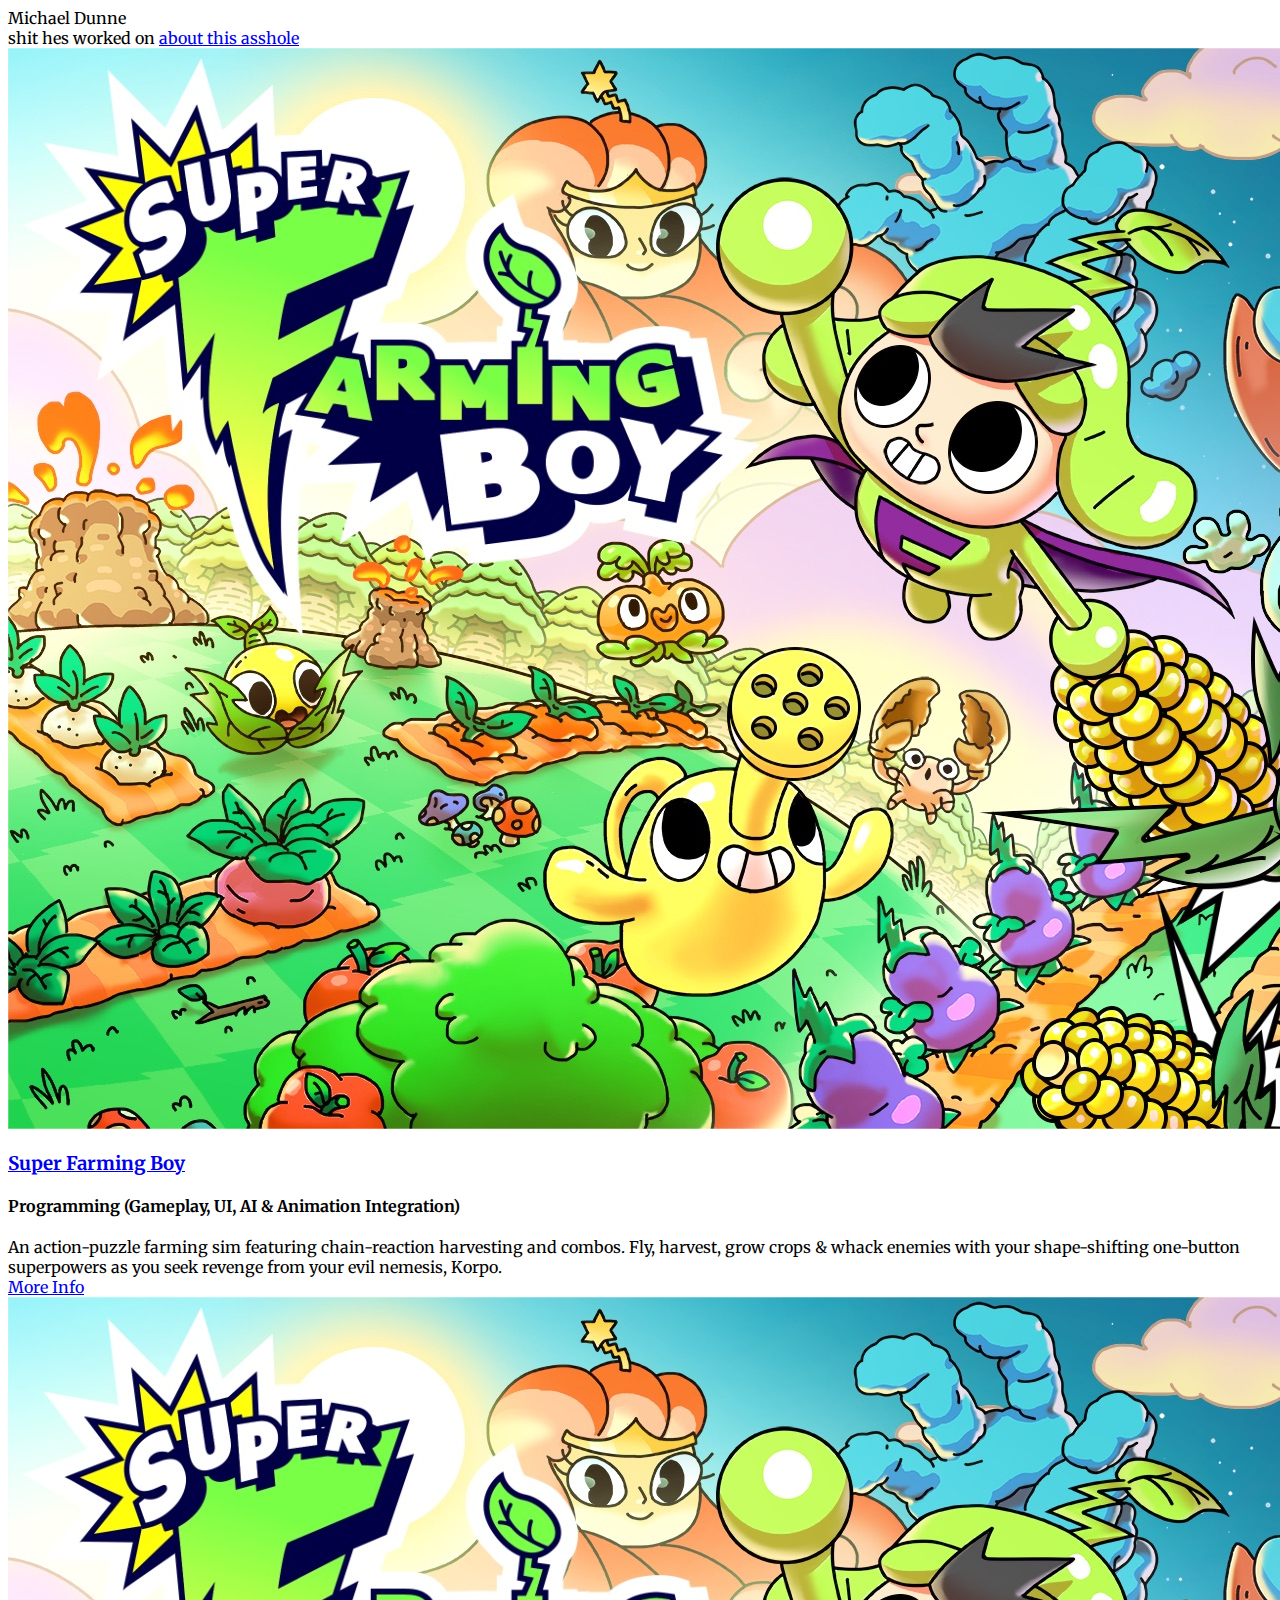
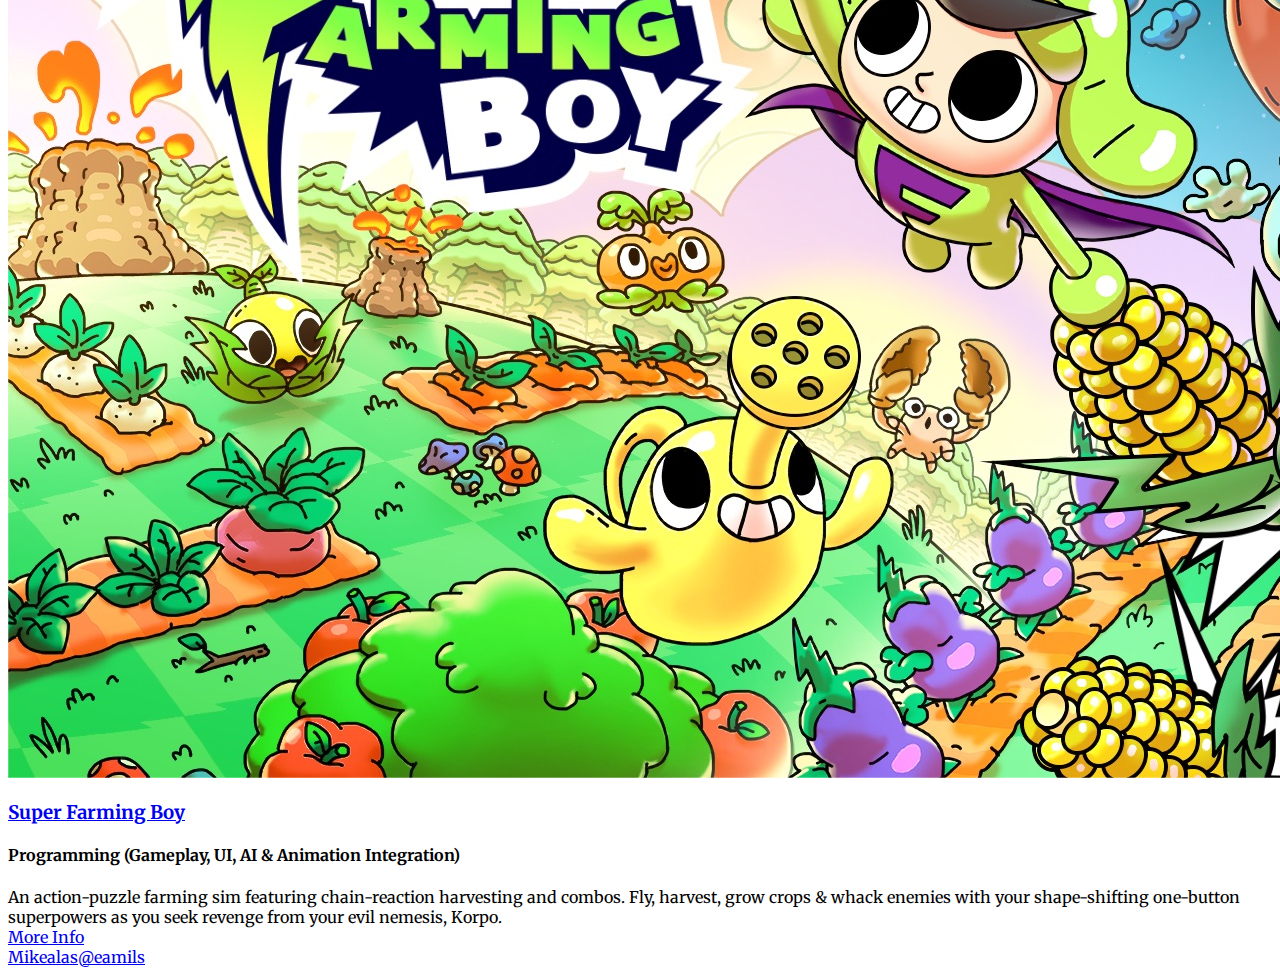
<file: index.html>
<!DOCTYPE html>

<html>
<head>
<link rel="stylesheet" href="michael.css" />
<meta name="viewport" content="width=device-width, initial-scale=1" />
</head>
<body>
	<div class="vertical-flex">
		<div class="title">Michael Dunne</div>
		<div class="navbar">
			<a class="navbar-link" >shit hes worked on</a>
			<a class="navbar-link" href="about.html">about this asshole</a>
		</div>
		<div class="game">
			<a href="Super_Farming_Boy.html"><img class="sidebar-image" src="images\SuperFarmingBoy\PosterForPressKit.jpg" ,alt="SUSTAINIMALS image"></a>
			<div class="game-sidebar">
				<div class="game-sidebar-game-info">
					<h3><a href="Super_Farming_Boy.html" class="game-index-title">
						Super Farming Boy
					</a></h3>
					<h4><div class="game-index-subtitle">
						Programming (Gameplay, UI, AI & Animation Integration)
					</div></h4>
					<div class="description">
						An action-puzzle farming sim featuring chain-reaction harvesting and combos. Fly, harvest, grow crops & whack enemies with your shape-shifting one-button superpowers as you seek revenge from your evil nemesis, Korpo.
					</div>
				</div>
				<div class="right-aligned-flexbox">
					<a class="more-info" href="Super_Farming_Boy.html">More Info</a>
				</div>
			</div>
		</div>
		<div class="game">
			<a href="Super_Farming_Boy.html"><img class="sidebar-image" src="images\SuperFarmingBoy\PosterForPressKit.jpg" ,alt="SUSTAINIMALS image"></a>
			<div class="game-sidebar">
				<div class="game-sidebar-game-info">
					<h3><a href="Super_Farming_Boy.html" class="game-index-title">
						Super Farming Boy
					</a></h3>
					<h4><div class="game-index-subtitle">
						Programming (Gameplay, UI, AI & Animation Integration)
					</div></h4>
					<div class="description">
						An action-puzzle farming sim featuring chain-reaction harvesting and combos. Fly, harvest, grow crops & whack enemies with your shape-shifting one-button superpowers as you seek revenge from your evil nemesis, Korpo.
					</div>
				</div>
				<div class="right-aligned-flexbox">
					<a class="more-info" href="Super_Farming_Boy.html">More Info</a>
				</div>
			</div>
		</div>
	</div>
	<div class="sticky-footer">
		<a href="mailto:Mikealas@eamils" class="email"> Mikealas@eamils</a>
	</div>
</body>
</html>
</file>
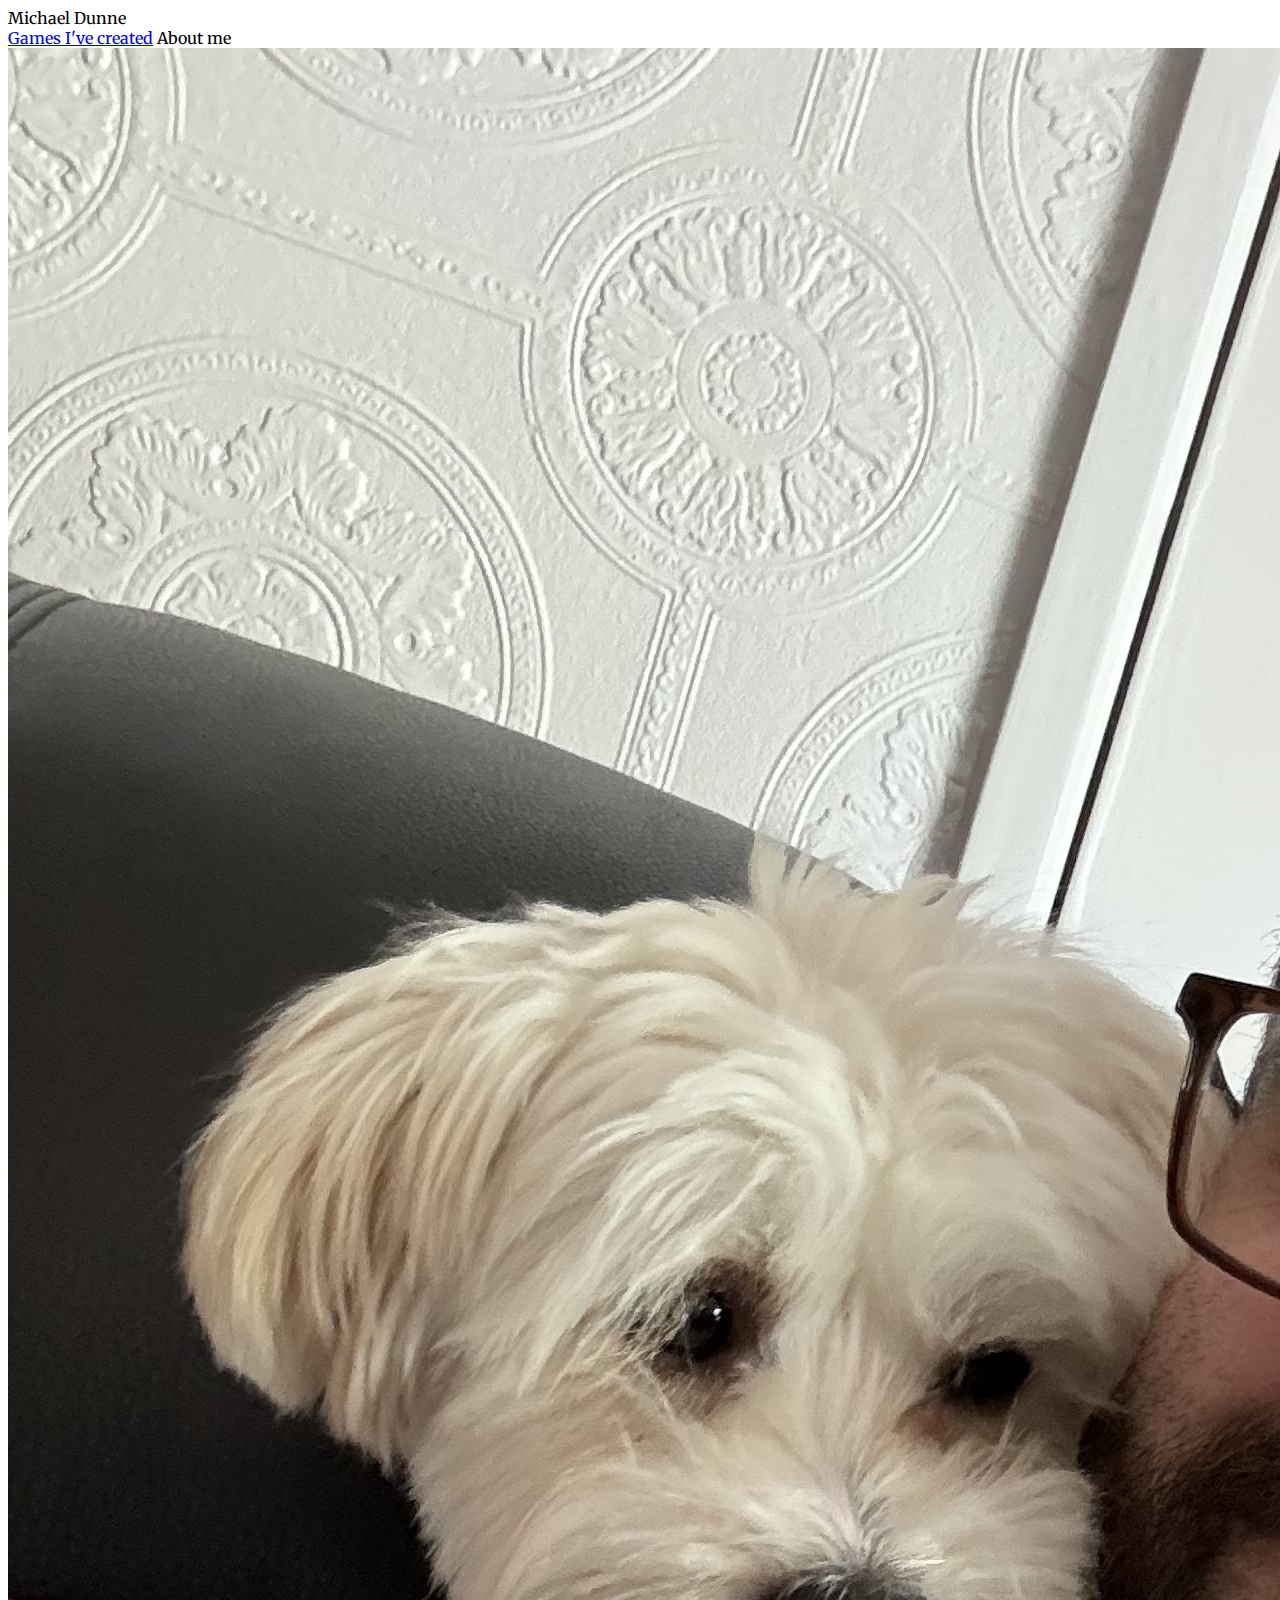
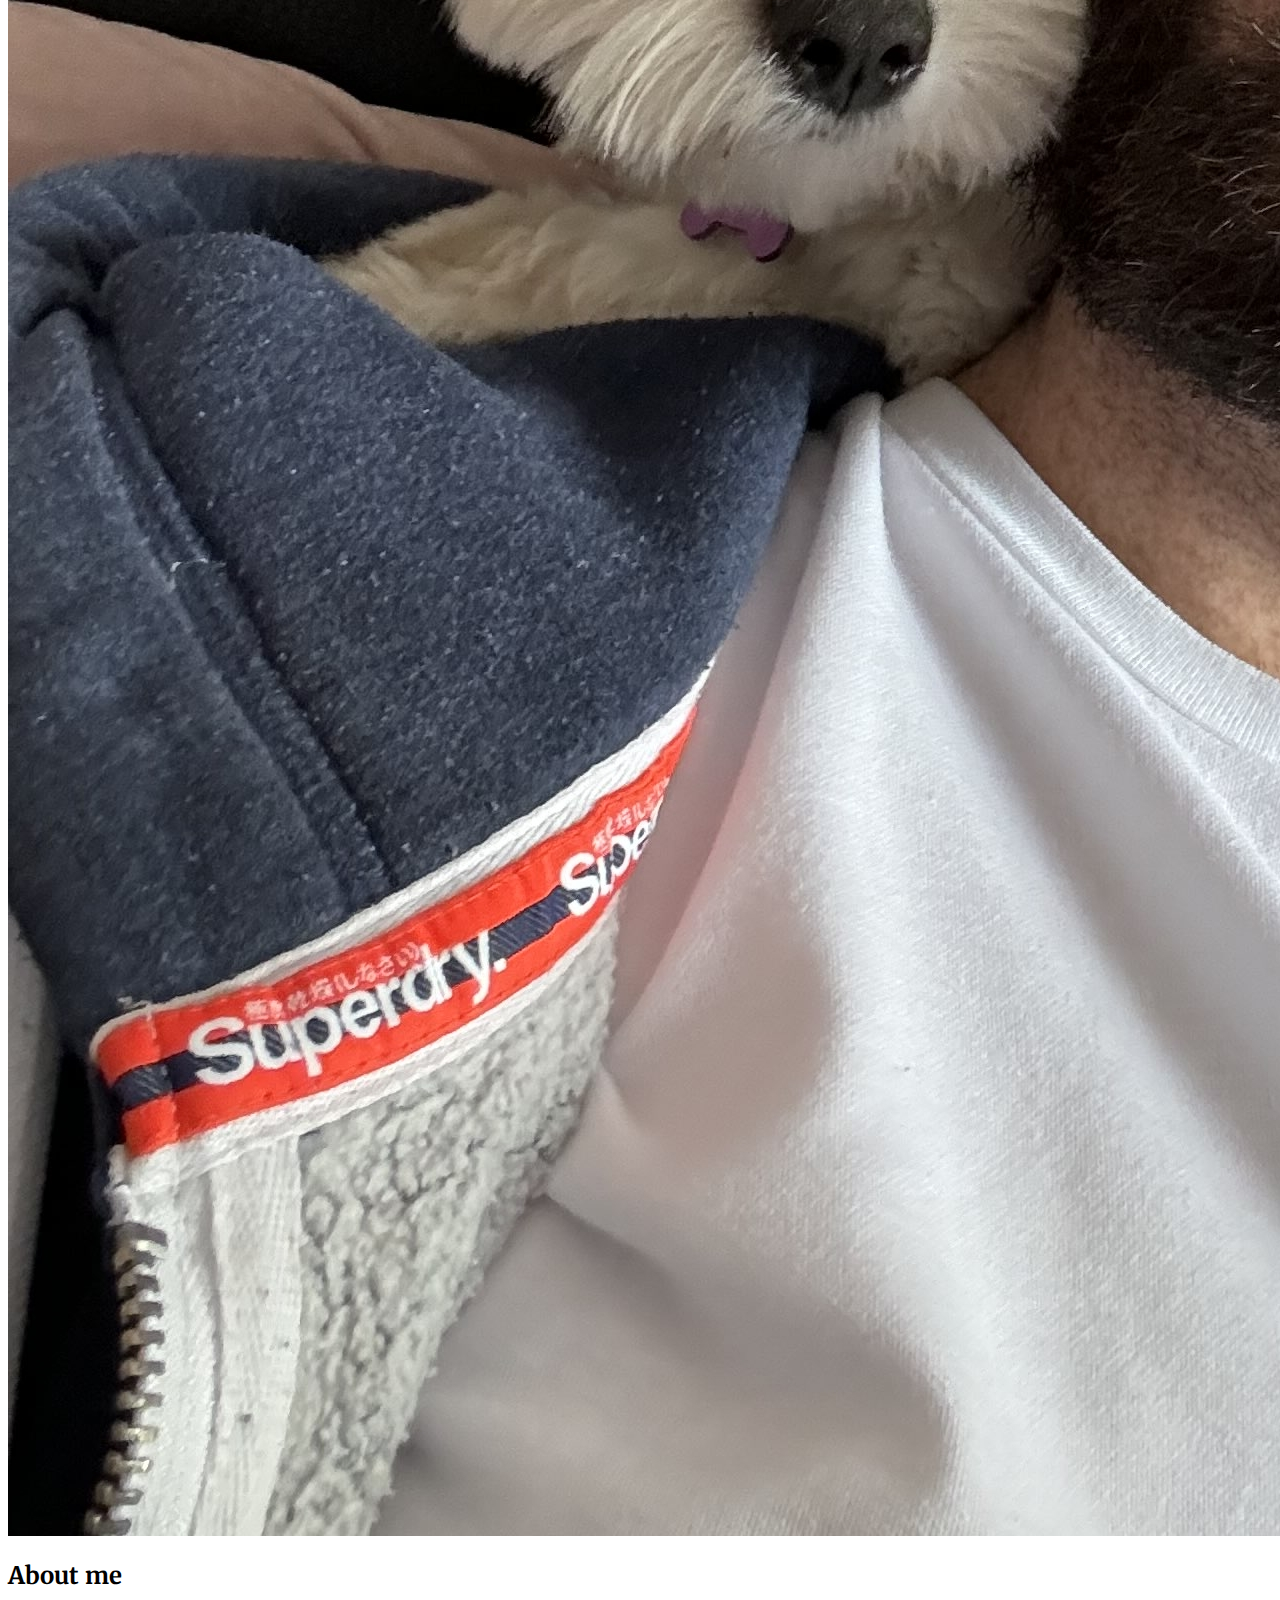
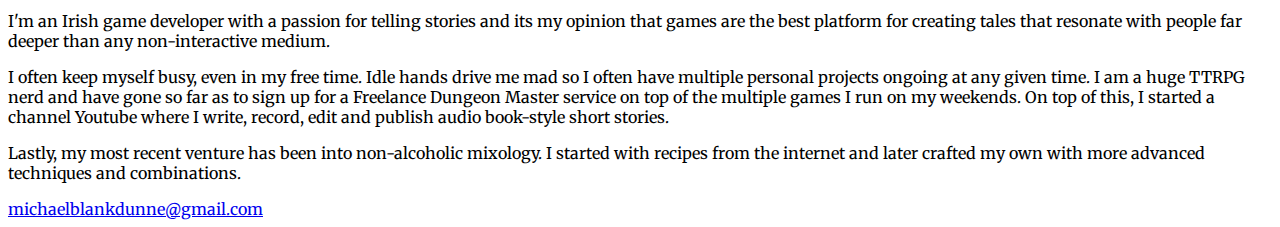
<file: about.html>
<!DOCTYPE html>
<html>
<head>
<link rel="stylesheet" href="michael.css" />
<meta name="viewport" content="width=device-width, initial-scale=1" />
</head>
<body>
	<div class="vertical-flex">
		<div class="title">Michael Dunne</div>
		<div class="navbar">
			<a class="navbar-link" href="index.html">Games I've created</a>
			<a class="navbar-link">About me</a>
		</div>
        <div class="about-me">
            <img class="about-me-image" src="images\About Me Images\Me N Daisy.jpg">
            <div class="about-me-sidebar">
                <h2><div class="about-me-header">
                    About me
                </div></h2>
                <div class="about-me-description">
                <p>
                    I'm an Irish game developer with a passion for telling stories and its my opinion that games are the best platform for creating tales that resonate with people far deeper than any non-interactive medium.
                </p><p>
                    I often keep myself busy, even in my free time. Idle hands drive me mad so I often have multiple personal projects ongoing at any given time. I am a huge TTRPG nerd and have gone so far as to sign up for a Freelance Dungeon Master service on top of the multiple games I run on my weekends. On top of this, I started a channel Youtube where I write, record, edit and publish audio book-style short stories.
                </p><p>
                    Lastly, my most recent venture has been into non-alcoholic mixology. I started with recipes from the internet and later crafted my own with more advanced techniques and combinations.
                </p>
                </div>
            </div>
        </div>
    </div>
    <div class="sticky-footer">
		<a href="mailto:michaelblankdunne@gmail" class="email"> michaelblankdunne@gmail.com</a>
	</div>
</body>
</html>
</file>
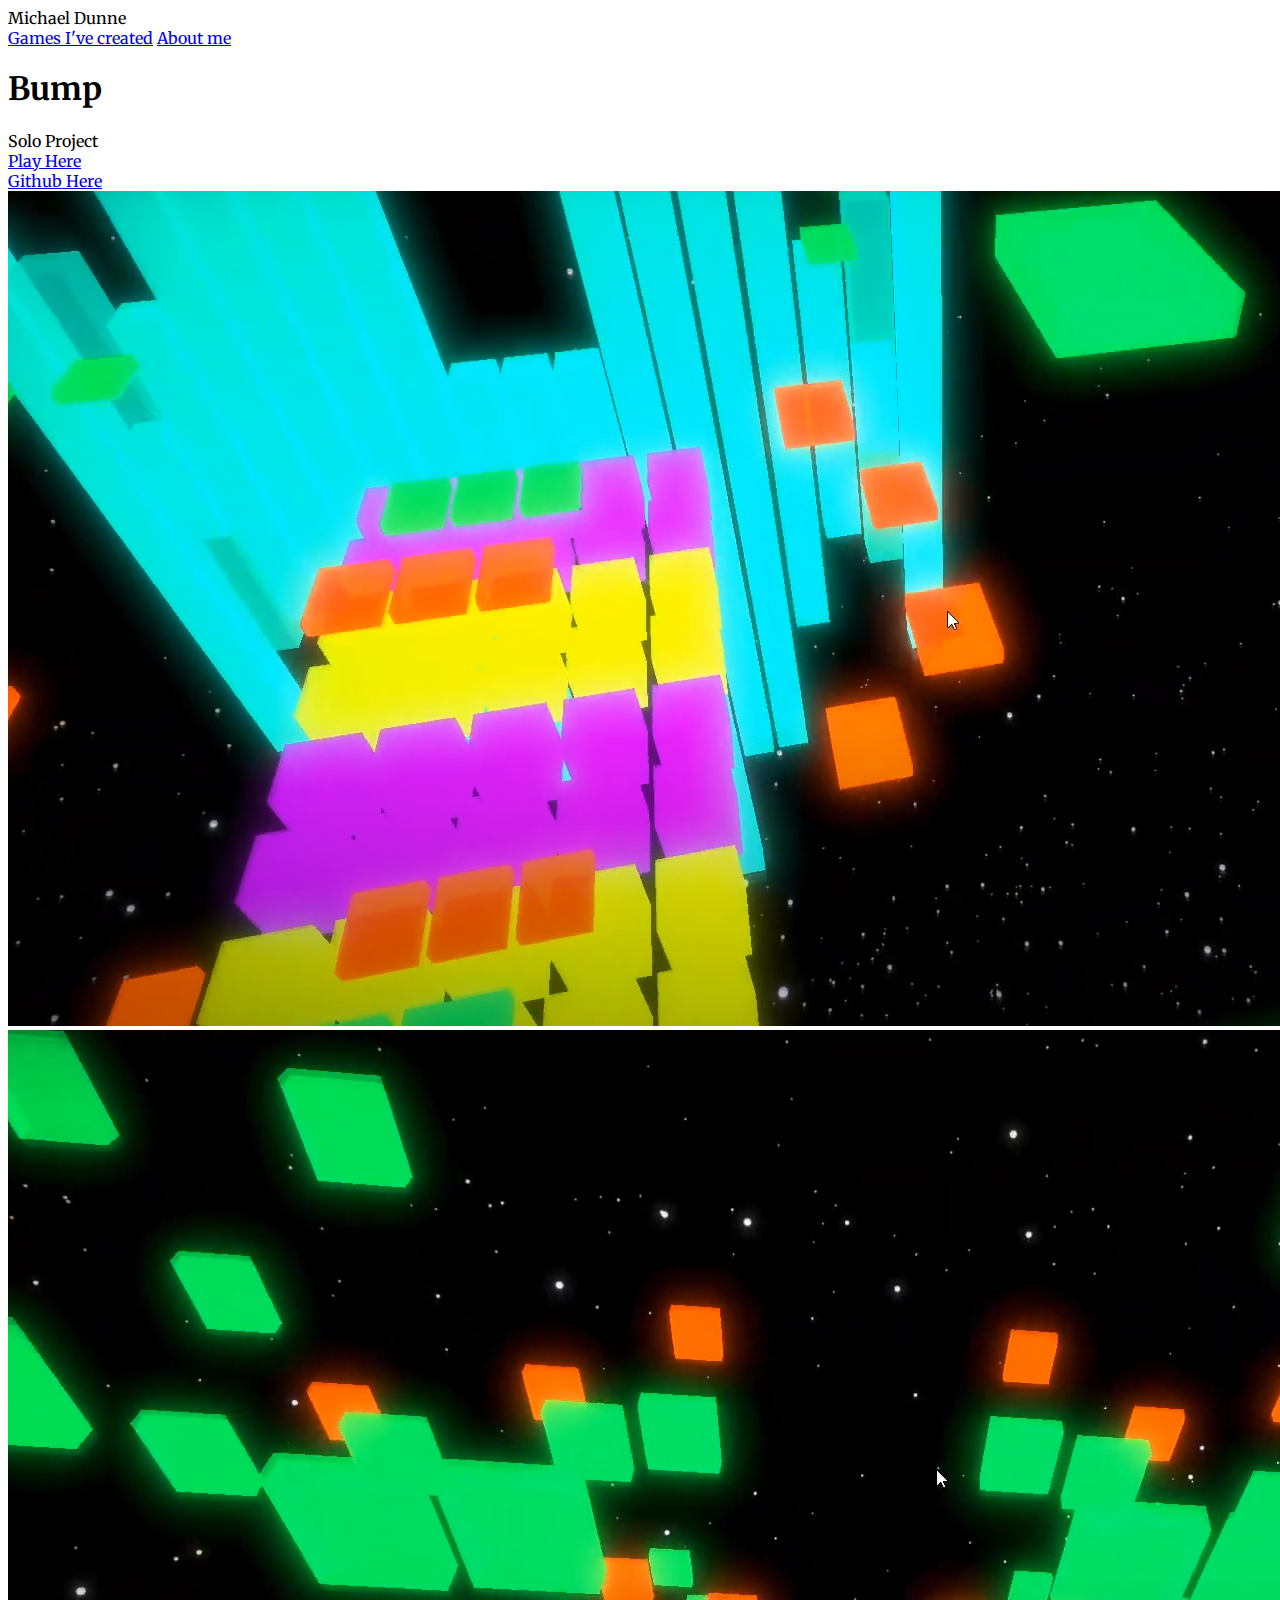
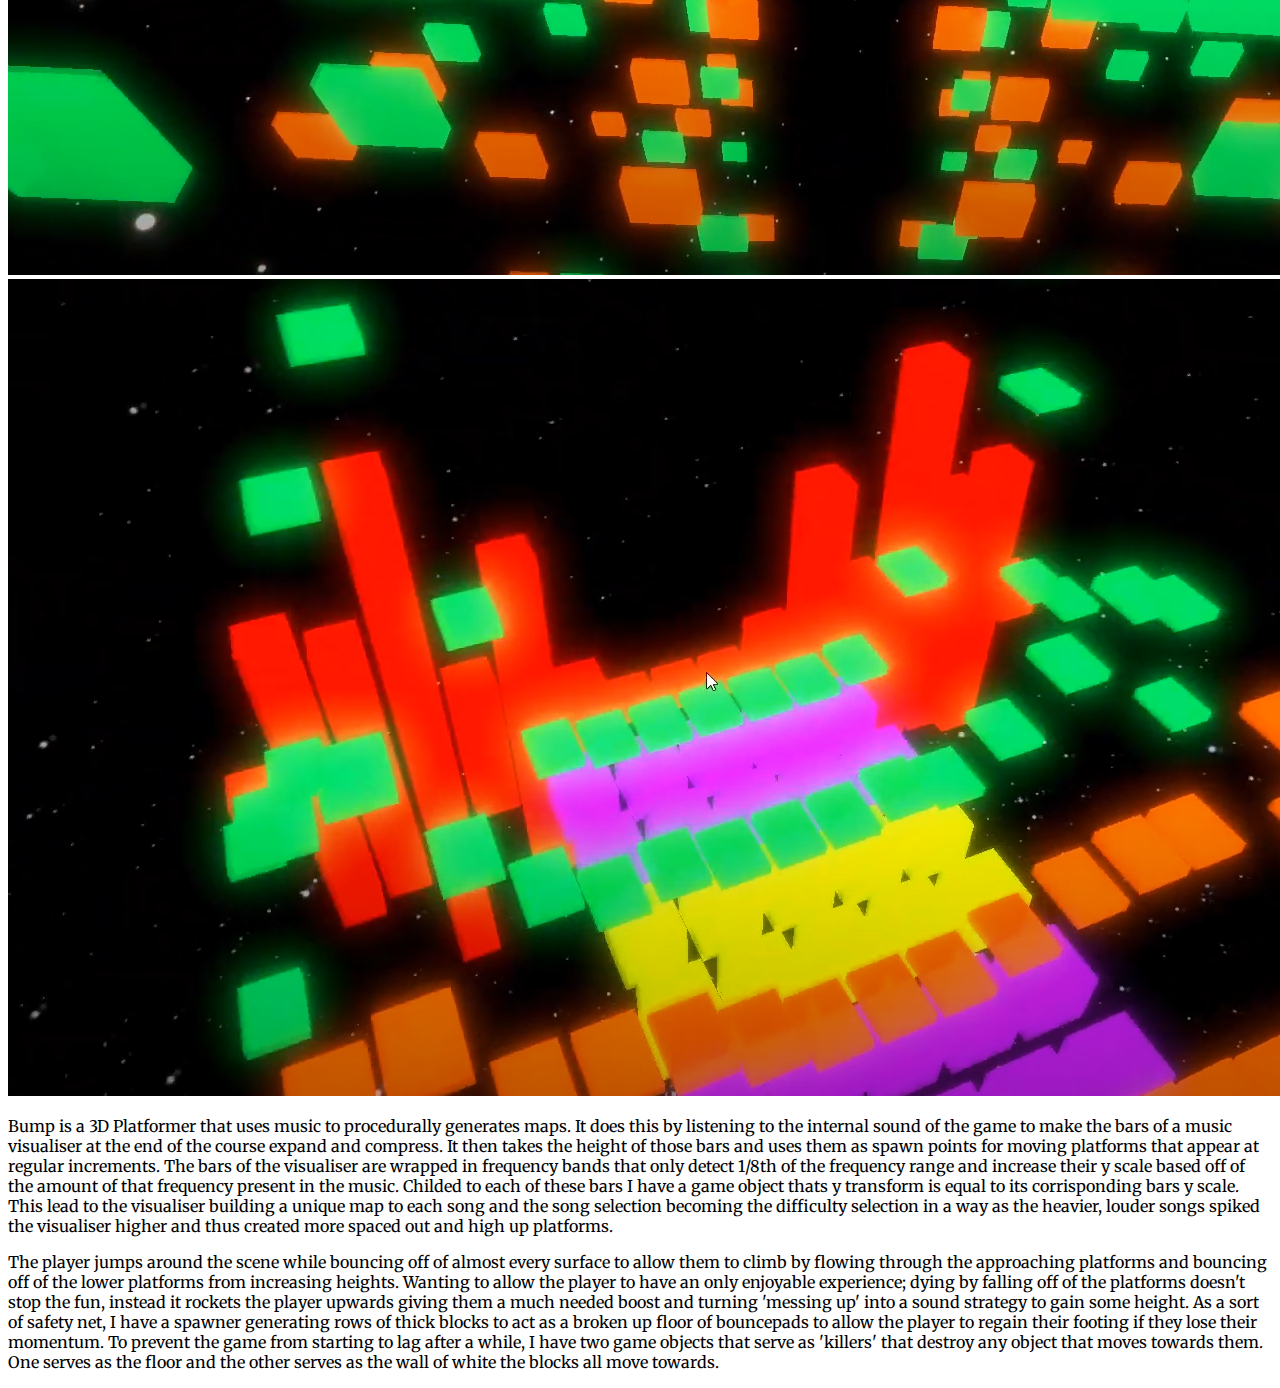
<file: Bump.html>
<!DOCTYPE html>

<html>
<head>
<link rel="stylesheet" href="michael.css" />
<meta name="viewport" content="width=device-width, initial-scale=1" />
</head>
<body>
	<div class="vertical-flex">
		<div class="title">Michael Dunne</div>
		<div class="navbar">
			<a class="navbar-link" href="index.html">Games I've created</a>
			<a class="navbar-link" href="about.html">About me</a>
		</div>
		<div class="align-me-center-video"><div id="player" class="align-me-center-header-video"></div></div>
		<script>
			  // 2. This code loads the IFrame Player API code asynchronously.
			  var tag = document.createElement('script');

			  tag.src = "https://www.youtube.com/iframe_api";
			  var firstScriptTag = document.getElementsByTagName('script')[0];
			  firstScriptTag.parentNode.insertBefore(tag, firstScriptTag);

			  // 3. This function creates an <iframe> (and YouTube player)
			  //    after the API code downloads.
			  var player;
			  function onYouTubeIframeAPIReady() {
				player = new YT.Player('player', {
				  height: '390',
				  width: '640',
				  videoId: 'mJ6Dka03i7I',
				  playerVars: {
					'playsinline': 1
				  },
				  events: {
					'onReady': onPlayerReady,
					'onStateChange': onPlayerStateChange
				  }
				});
			  }

			  // 4. The API will call this function when the video player is ready.
			  function onPlayerReady(event) {
			  }

			  // 5. The API calls this function when the player's state changes.
			  //    The function indicates that when playing a video (state=1),
			  //    the player should play for six seconds and then stop.
			  var done = false;
			  function onPlayerStateChange(event) {
				if (event.data == YT.PlayerState.PLAYING && !done) {
				  done = true;
				}
			  }
			  function stopVideo() {
				player.stopVideo();
			  }
		</script>
		</div>
		<h1 class="page-title">
			Bump
		</h1>
		<div class="subtitle">
			Solo Project
		</div>
		<div class="subtitle">
		<a class="more-info" href="https://michaeldunne.itch.io/bump">Play Here</a>
		</div>
		<div class="subtitle">
			<a class="more-info" href="https://github.com/NoLivesRemaining/GameEnginesProject">Github Here</a>
			</div>
		<div class="image-word-split">
			<div class="flex-25vw">
			<img class="in-page-sidebar-image" src="images\Bump\Two.png">
			<img class="in-page-sidebar-image" src="images\Bump\One.png">
			<img class="in-page-sidebar-image" src="images\Bump\Three.png">
			</div>
			<div class="flex-25vw">
				<div class="main-text">

<p>
Bump is a 3D Platformer that uses music to procedurally generates maps. It does this by listening to the internal sound of the game to make the bars of a music visualiser at the end of the course expand and compress. It then takes the height of those bars and uses them as spawn points for moving platforms that appear at regular increments. The bars of the visualiser are wrapped in frequency bands that only detect 1/8th of the frequency range and increase their y scale based off of the amount of that frequency present in the music. Childed to each of these bars I have a game object thats y transform is equal to its corrisponding bars y scale. This lead to the visualiser building a unique map to each song and the song selection becoming the difficulty selection in a way as the heavier, louder songs spiked the visualiser higher and thus created more spaced out and high up platforms. 
</p><p>
The player jumps around the scene while bouncing off of almost every surface to allow them to climb by flowing through the approaching platforms and bouncing off of the lower platforms from increasing heights. Wanting to allow the player to have an only enjoyable experience; dying by falling off of the platforms doesn't stop the fun, instead it rockets the player upwards giving them a much needed boost and turning 'messing up' into a sound strategy to gain some height. As a sort of safety net, I have a spawner generating rows of thick blocks to act as a broken up floor of bouncepads to allow the player to regain their footing if they lose their momentum. To prevent the game from starting to lag after a while, I have two game objects that serve as 'killers' that destroy any object that moves towards them. One serves as the floor and the other serves as the wall of white the blocks all move towards.
</p>
				</div>
			</div>
		</div>
	</div>
</body>
</html>
</file>
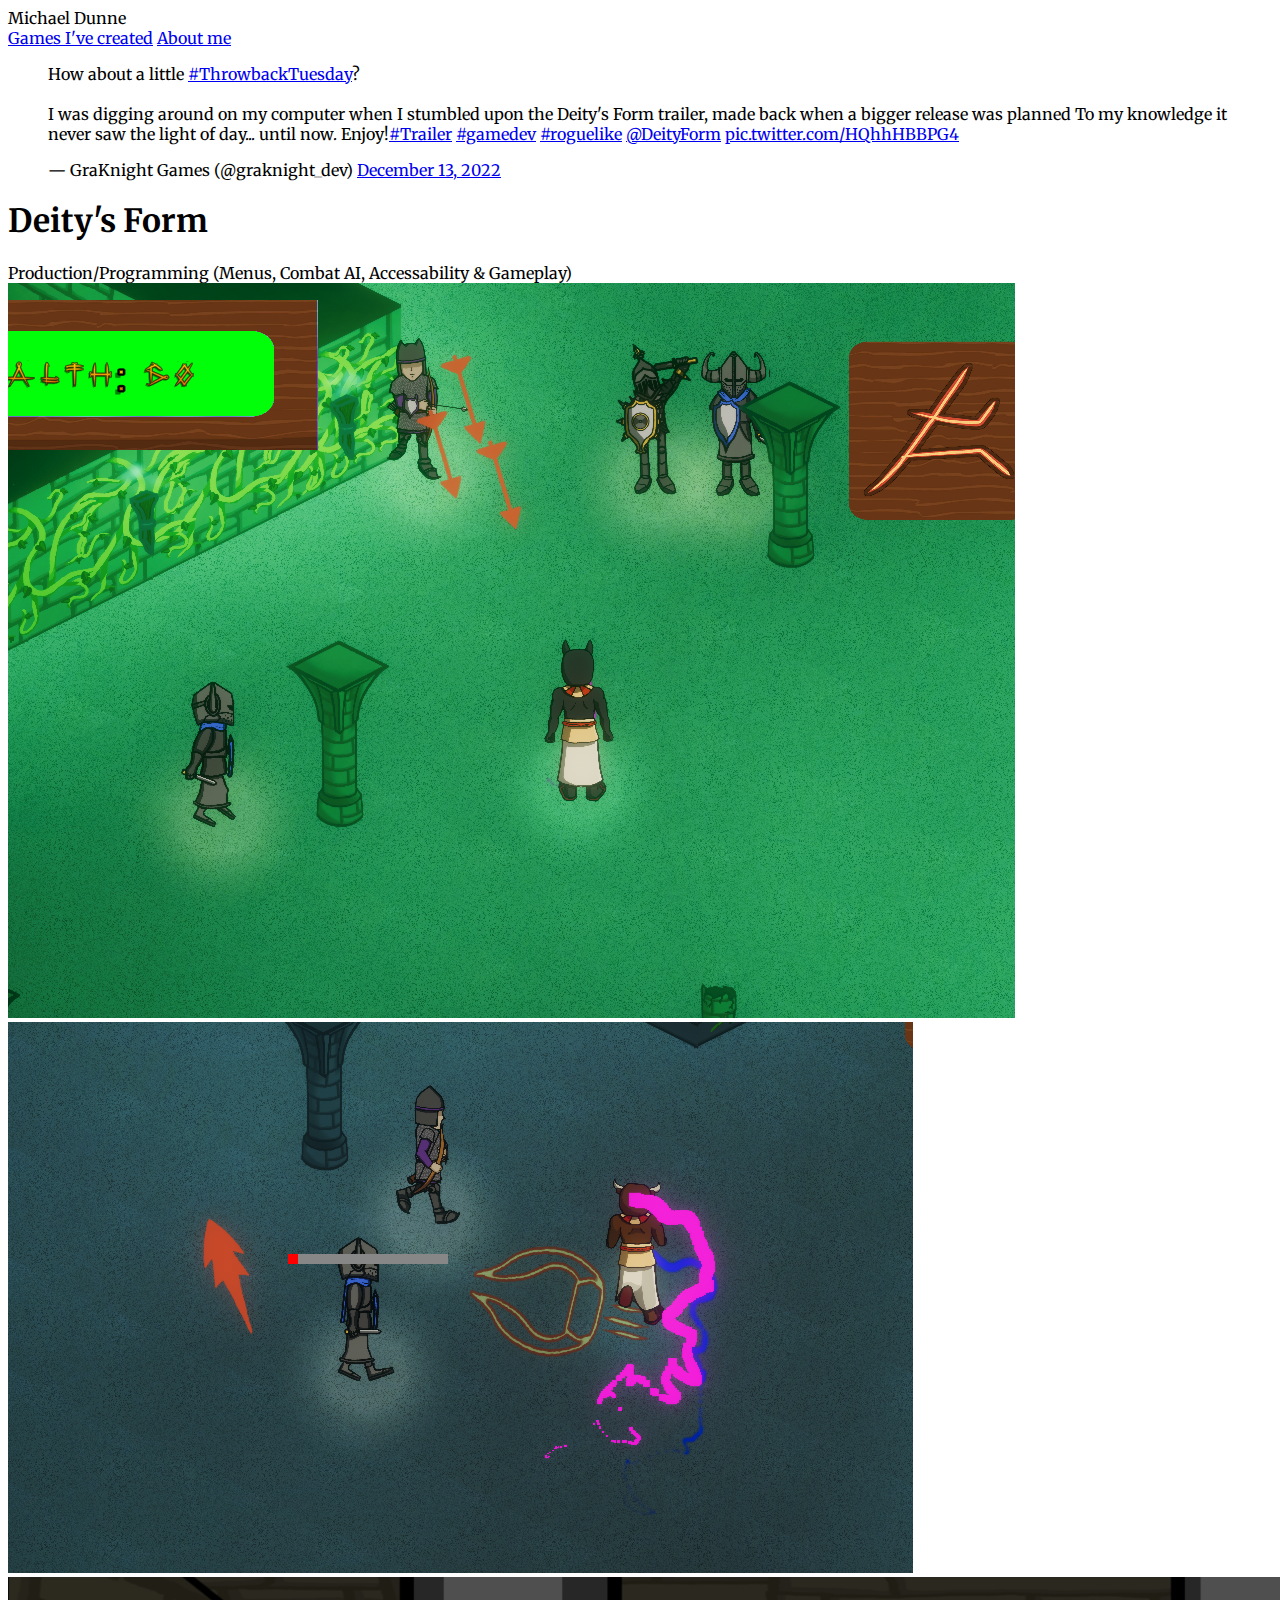
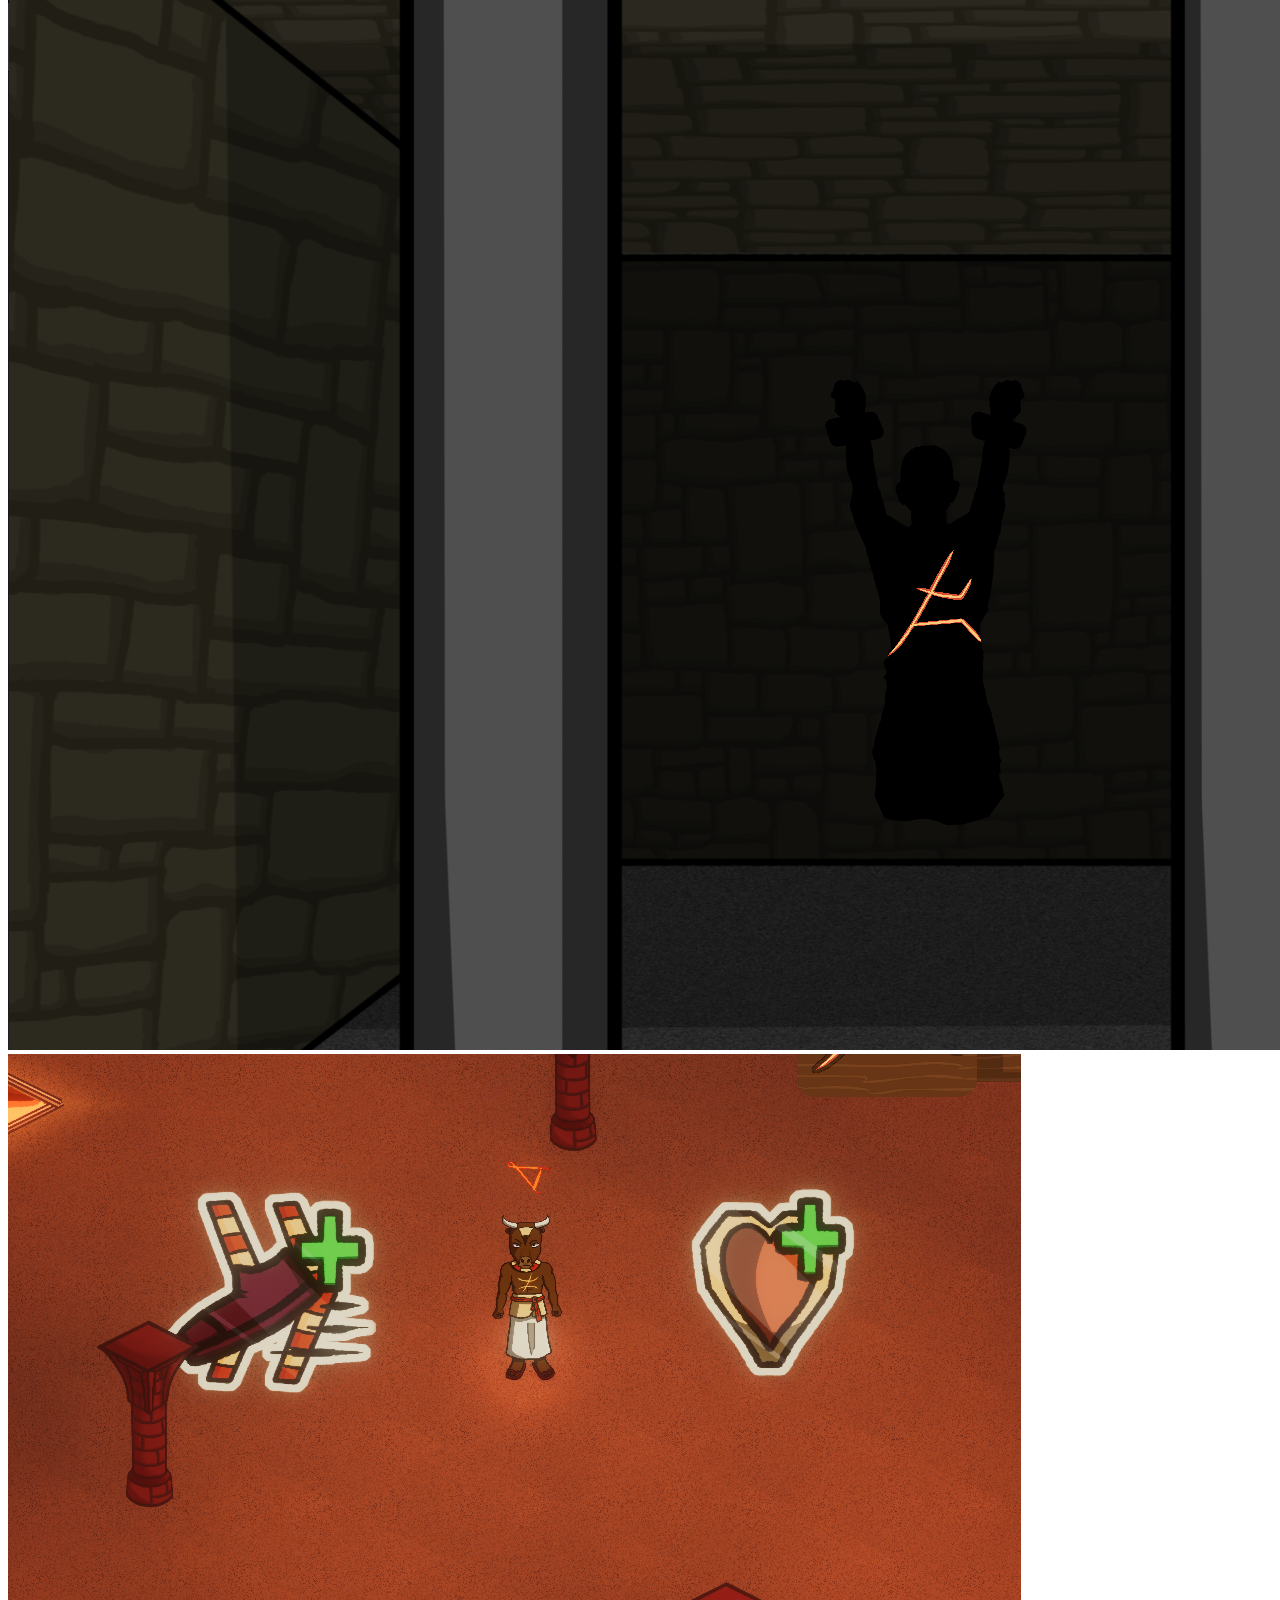
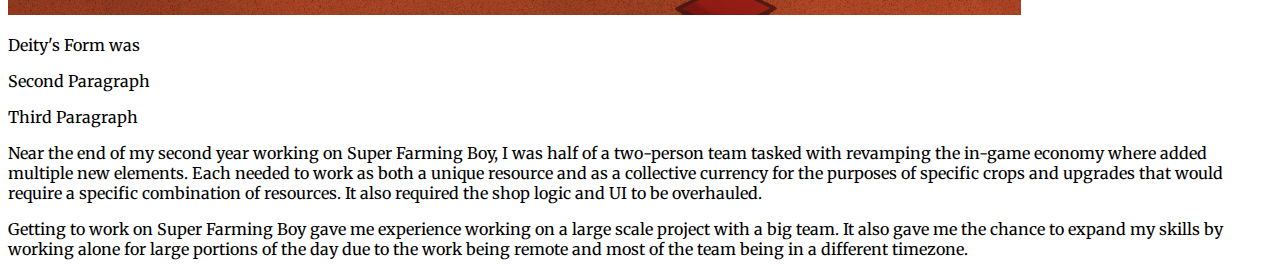
<file: Deitys_Form.html>
<!DOCTYPE html>

<html>
<head>
<link rel="stylesheet" href="michael.css" />
<meta name="viewport" content="width=device-width, initial-scale=1" />
</head>
<body>
	<div class="vertical-flex">
		<div class="title">Michael Dunne</div>
		<div class="navbar">
			<a class="navbar-link" href="index.html">Games I've created</a>
			<a class="navbar-link" href="about.html">About me</a>
		</div>
		<div class="align-me-center-video"><div id="player" class="align-me-center-header-video"></div></div>
		<blockquote class="twitter-tweet" data-media-max-width="560"><p lang="en" dir="ltr">How about a little <a href="https://twitter.com/hashtag/ThrowbackTuesday?src=hash&amp;ref_src=twsrc%5Etfw">#ThrowbackTuesday</a>?<br><br>I was digging around on my computer when I stumbled upon the Deity&#39;s Form trailer, made back when a bigger release was planned To my knowledge it never saw the light of day... until now. Enjoy!<a href="https://twitter.com/hashtag/Trailer?src=hash&amp;ref_src=twsrc%5Etfw">#Trailer</a> <a href="https://twitter.com/hashtag/gamedev?src=hash&amp;ref_src=twsrc%5Etfw">#gamedev</a> <a href="https://twitter.com/hashtag/roguelike?src=hash&amp;ref_src=twsrc%5Etfw">#roguelike</a> <a href="https://twitter.com/DeityForm?ref_src=twsrc%5Etfw">@DeityForm</a> <a href="https://t.co/HQhhHBBPG4">pic.twitter.com/HQhhHBBPG4</a></p>&mdash; GraKnight Games (@graknight_dev) <a href="https://twitter.com/graknight_dev/status/1602664825272045569?ref_src=twsrc%5Etfw">December 13, 2022</a></blockquote> <script async src="https://platform.twitter.com/widgets.js" charset="utf-8"></script> 
		</div>
		<h1 class="page-title">
			Deity's Form
		</h1>
		<div class="subtitle">
			Production/Programming (Menus, Combat AI, Accessability & Gameplay)
		</div>
		<div class="image-word-split">
			<div class="flex-25vw">
			<img class="in-page-sidebar-image" src="images\DeitysForm\8dk2AT.png">
			<img class="in-page-sidebar-image" src="images\DeitysForm\M8o+Je.png">
			<img class="in-page-sidebar-image" src="images\DeitysForm\ozp9na.png">
			<img class="in-page-sidebar-image" src="images\DeitysForm\pCWXXg.png">
			</div>
			<div class="flex-25vw">
				<div class="main-text">

<p>
Deity's Form was 
</p><p>
Second Paragraph
</p><p>
Third Paragraph
</p><p>
Near the end of my second year working on Super Farming Boy, I was half of a two-person team tasked with revamping the in-game economy where added multiple new elements. Each needed to work as both a unique resource and as a collective currency for the purposes of specific crops and upgrades that would require a specific combination of resources. It also required the shop logic and UI to be overhauled.
</p><p>
Getting to work on Super Farming Boy gave me experience working on a large scale project with a big team. It also gave me the chance to expand my skills by working alone for large portions of the day due to the work being remote and most of the team being in a different timezone.
</p>
				</div>
			</div>
		</div>
	</div>
</body>
</html>
</file>
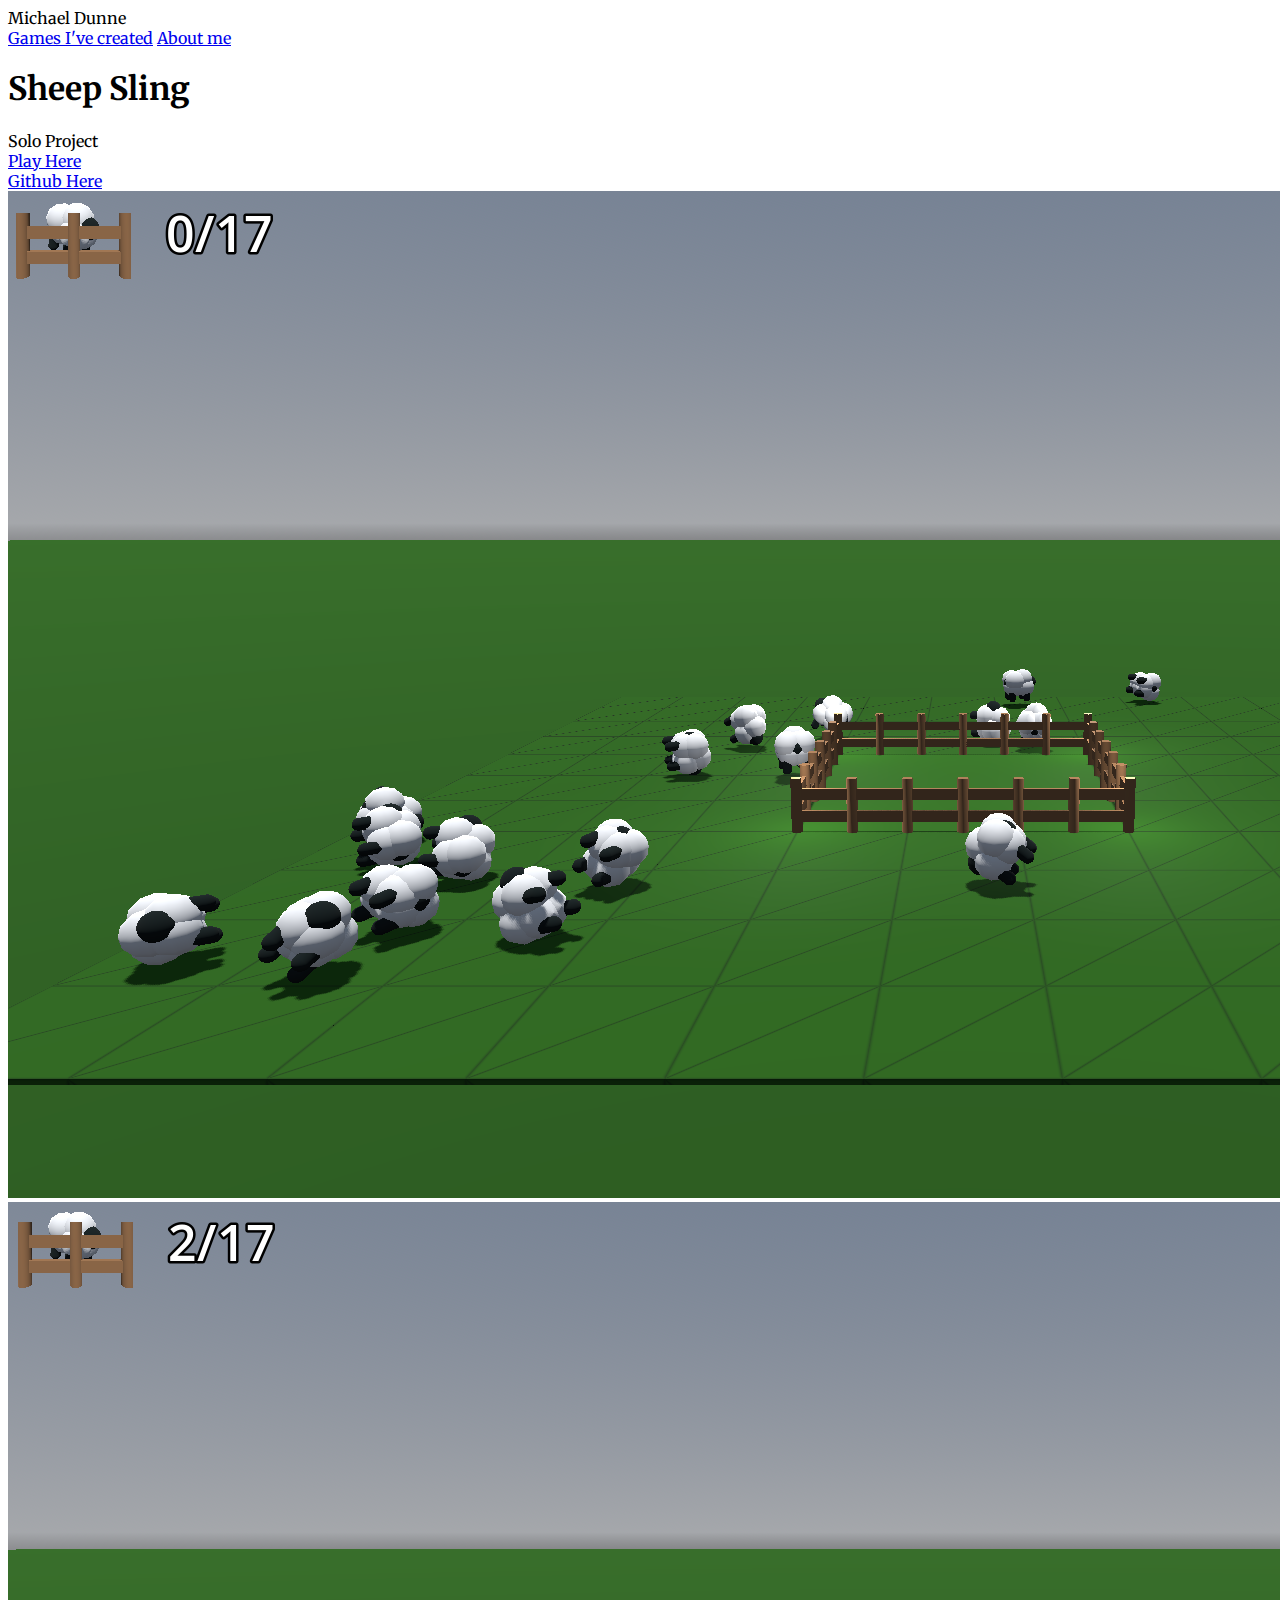
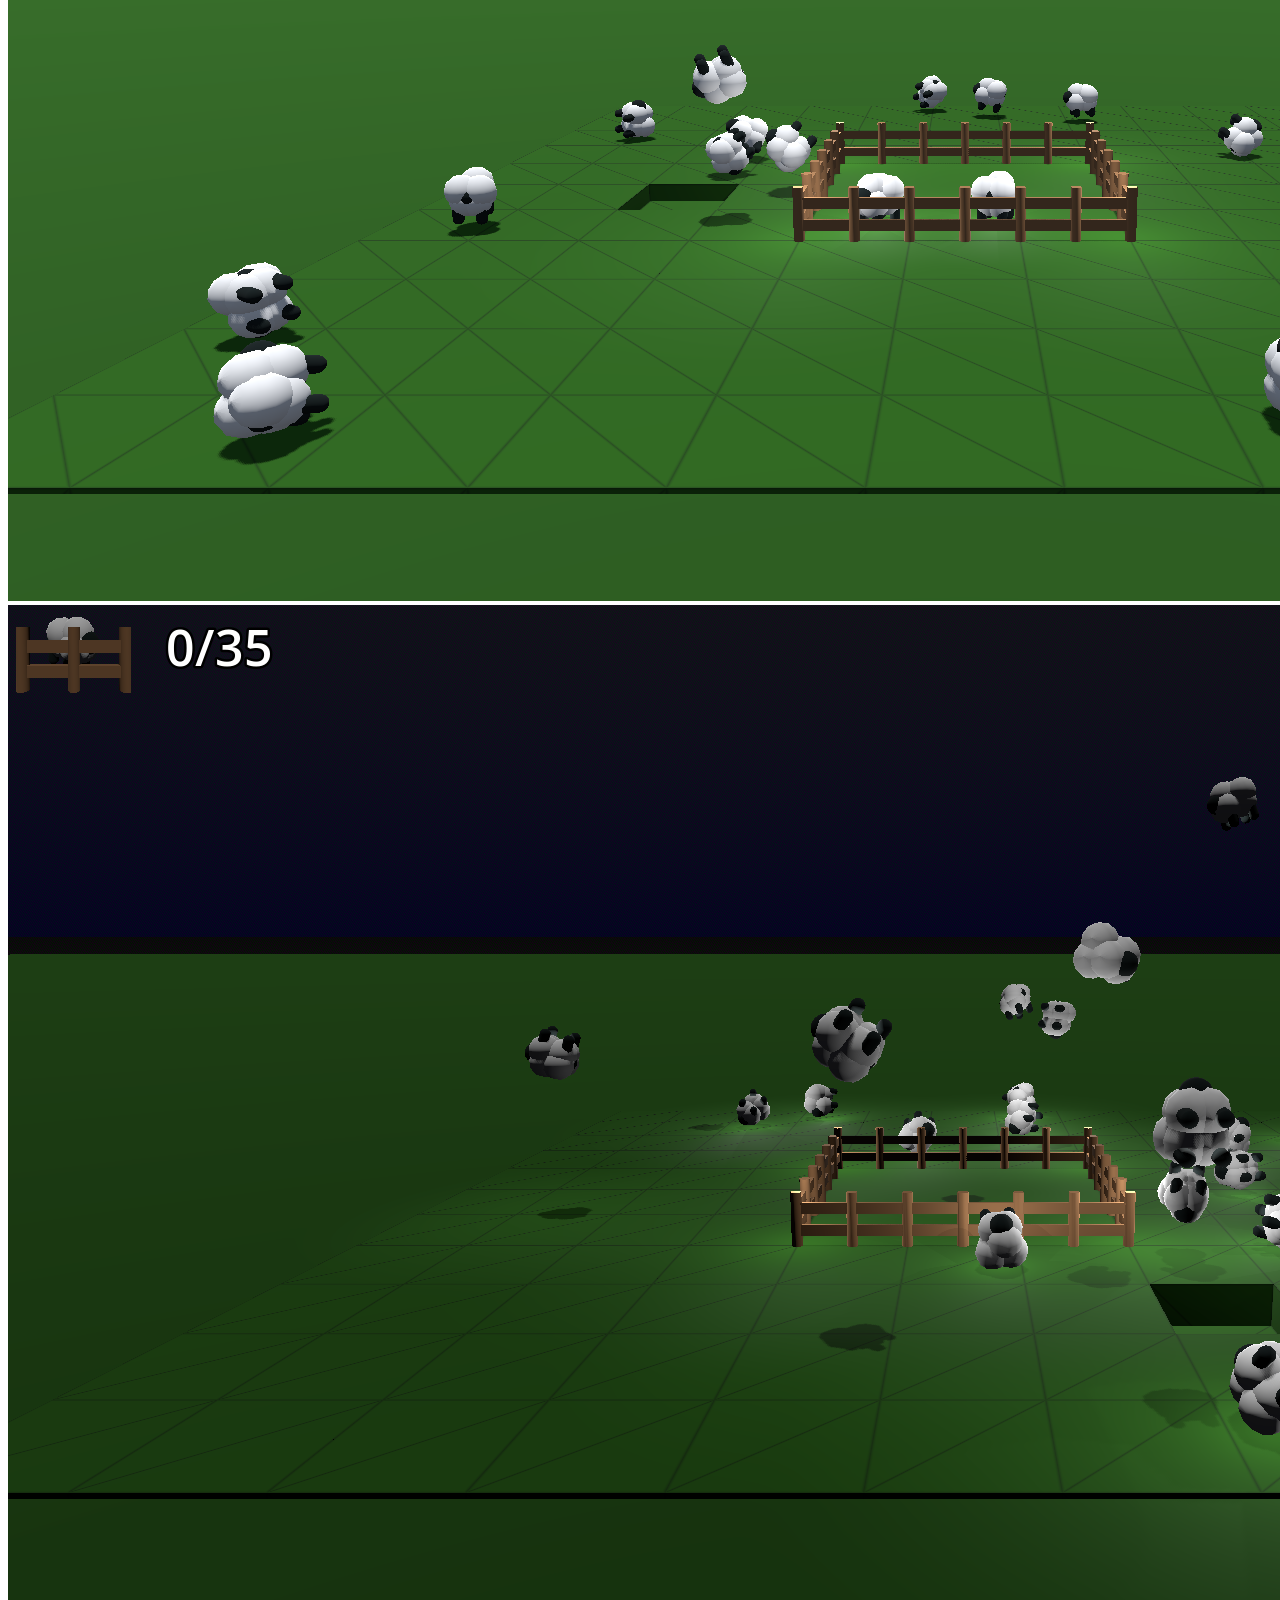
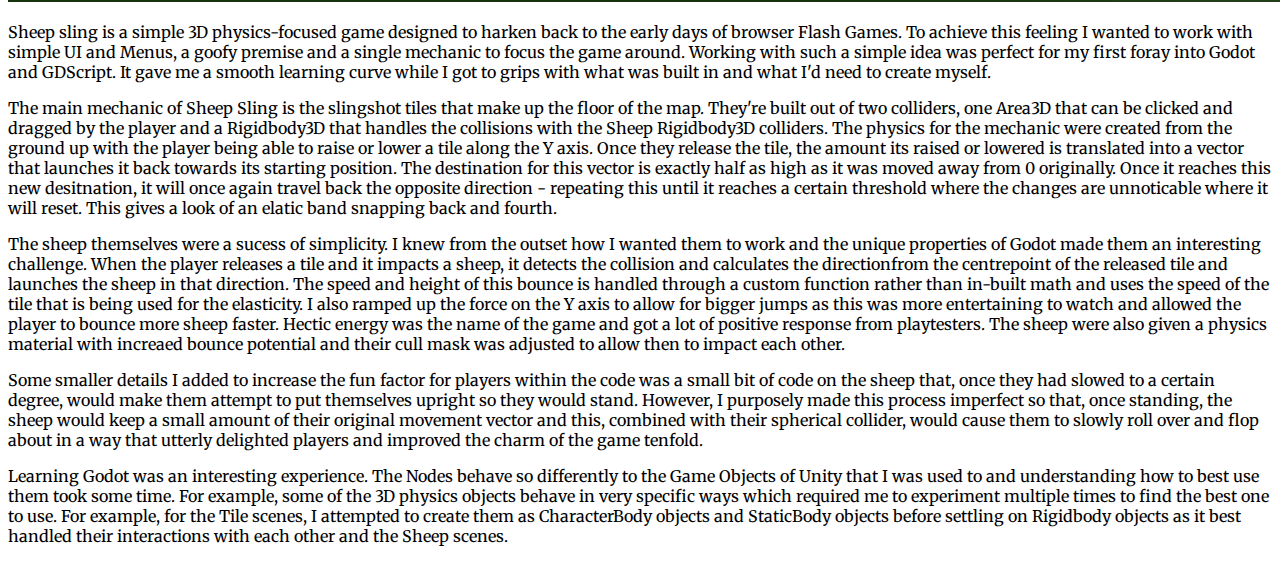
<file: Sheep_Sling.html>
<!DOCTYPE html>

<html>
<head>
<link rel="stylesheet" href="michael.css" />
<meta name="viewport" content="width=device-width, initial-scale=1" />
</head>
<body>
	<div class="vertical-flex">
		<div class="title">Michael Dunne</div>
		<div class="navbar">
			<a class="navbar-link" href="index.html">Games I've created</a>
			<a class="navbar-link" href="about.html">About me</a>
		</div>
		
		<h1 class="page-title">
			Sheep Sling
		</h1>
		<div class="subtitle">
			Solo Project
		</div>
		<div class="subtitle">
		<a class="more-info" href="https://michaeldunne.itch.io/sheep-sling">Play Here</a>
		</div>
		<div class="subtitle">
			<a class="more-info" href="https://github.com/NoLivesRemaining/Sheep-Sling">Github Here</a>
			</div>
		<div class="image-word-split">
			<div class="flex-25vw">
			<img class="in-page-sidebar-image" src="images\SheepSling\One.png">
			<img class="in-page-sidebar-image" src="images\SheepSling\Two.png">
			<img class="in-page-sidebar-image" src="images\SheepSling\Three.png">
			</div>
			<div class="flex-25vw">
				<div class="main-text">

<p>
Sheep sling is a simple 3D physics-focused game designed to harken back to the early days of browser Flash Games. To achieve this feeling I wanted to work with simple UI and Menus, a goofy premise and a single mechanic to focus the game around. Working with such a simple idea was perfect for my first foray into Godot and GDScript. It gave me a smooth learning curve while I got to grips with what was built in and what I'd need to create myself.
</p><p>
The main mechanic of Sheep Sling is the slingshot tiles that make up the floor of the map. They're built out of two colliders, one Area3D that can be clicked and dragged by the player and a Rigidbody3D that handles the collisions with the Sheep Rigidbody3D colliders. The physics for the mechanic were created from the ground up with the player being able to raise or lower a tile along the Y axis. Once they release the tile, the amount its raised or lowered is translated into a vector that launches it back towards its starting position. The destination for this vector is exactly half as high as it was moved away from 0 originally. Once it reaches this new desitnation, it will once again travel back the opposite direction - repeating this until it reaches a certain threshold where the changes are unnoticable where it will reset. This gives a look of an elatic band snapping back and fourth.
</p><p>
The sheep themselves were a sucess of simplicity. I knew from the outset how I wanted them to work and the unique properties of Godot made them an interesting challenge. When the player releases a tile and it impacts a sheep, it detects the collision and calculates the directionfrom the centrepoint of the released tile and launches the sheep in that direction. The speed and height of this bounce is handled through a custom function rather than in-built math and uses the speed of the tile that is being used for the elasticity. I also ramped up the force on the Y axis to allow for bigger jumps as this was more entertaining to watch and allowed the player to bounce more sheep faster. Hectic energy was the name of the game and got a lot of positive response from playtesters. The sheep were also given a physics material with increaed bounce potential and their cull mask was adjusted to allow then to impact each other.
</p><p>
Some smaller details I added to increase the fun factor for players within the code was a small bit of code on the sheep that, once they had slowed to a certain degree, would make them attempt to put themselves upright so they would stand. However, I purposely made this process imperfect so that, once standing, the sheep would keep a small amount of their original movement vector and this, combined with their spherical collider, would cause them to slowly roll over and flop about in a way that utterly delighted players and improved the charm of the game tenfold. 
</p><p>
Learning Godot was an interesting experience. The Nodes behave so differently to the Game Objects of Unity that I was used to and understanding how to best use them took some time. For example, some of the 3D physics objects behave in very specific ways which required me to experiment multiple times to find the best one to use. For example, for the Tile scenes, I attempted to create them as CharacterBody objects and StaticBody objects before settling on Rigidbody objects as it best handled their interactions with each other and the Sheep scenes. 
</p>
				</div>
			</div>
		</div>
	</div>
</body>
</html>
</file>
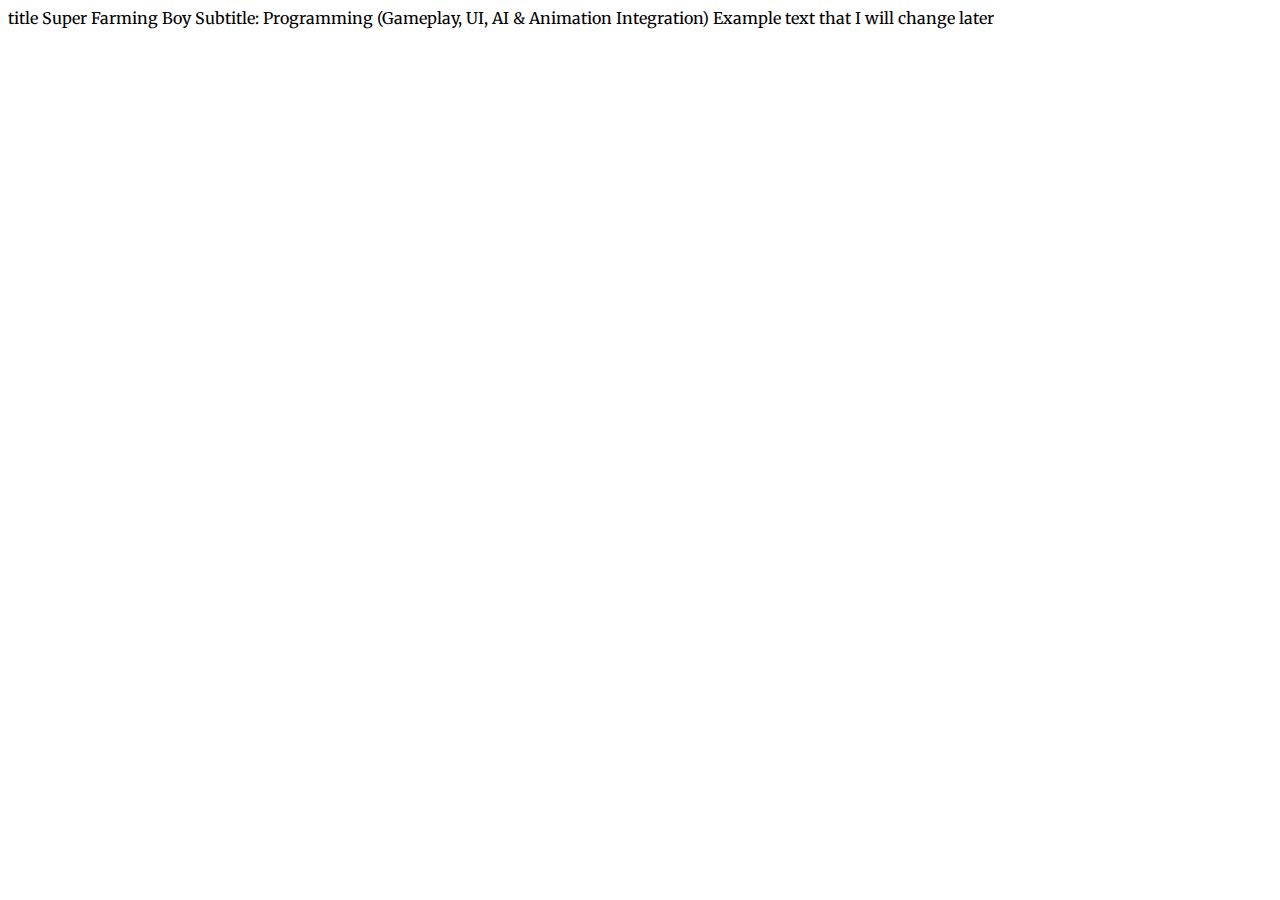
<file: Super_Farming_Boy.html>
<!DOCTYPE html>

<html>
<head>
<link rel="stylesheet" href="michael.css" />
<meta name="viewport" content="width=device-width, initial-scale=1" />
</head>
<body>
<div><div id="player"></div>
<script>
      // 2. This code loads the IFrame Player API code asynchronously.
      var tag = document.createElement('script');

      tag.src = "https://www.youtube.com/iframe_api";
      var firstScriptTag = document.getElementsByTagName('script')[0];
      firstScriptTag.parentNode.insertBefore(tag, firstScriptTag);

      // 3. This function creates an <iframe> (and YouTube player)
      //    after the API code downloads.
      var player;
      function onYouTubeIframeAPIReady() {
        player = new YT.Player('player', {
          height: '390',
          width: '640',
          videoId: 'hp9YgGnlyIo',
          playerVars: {
            'playsinline': 1
          },
          events: {
            'onReady': onPlayerReady,
            'onStateChange': onPlayerStateChange
          }
        });
      }

      // 4. The API will call this function when the video player is ready.
      function onPlayerReady(event) {
      }

      // 5. The API calls this function when the player's state changes.
      //    The function indicates that when playing a video (state=1),
      //    the player should play for six seconds and then stop.
      var done = false;
      function onPlayerStateChange(event) {
        if (event.data == YT.PlayerState.PLAYING && !done) {
          done = true;
        }
      }
      function stopVideo() {
        player.stopVideo();
      }
</script>
</div>


title Super Farming Boy
Subtitle: Programming (Gameplay, UI, AI & Animation Integration)

Example text that I will change later
</body>
</html>
</file>
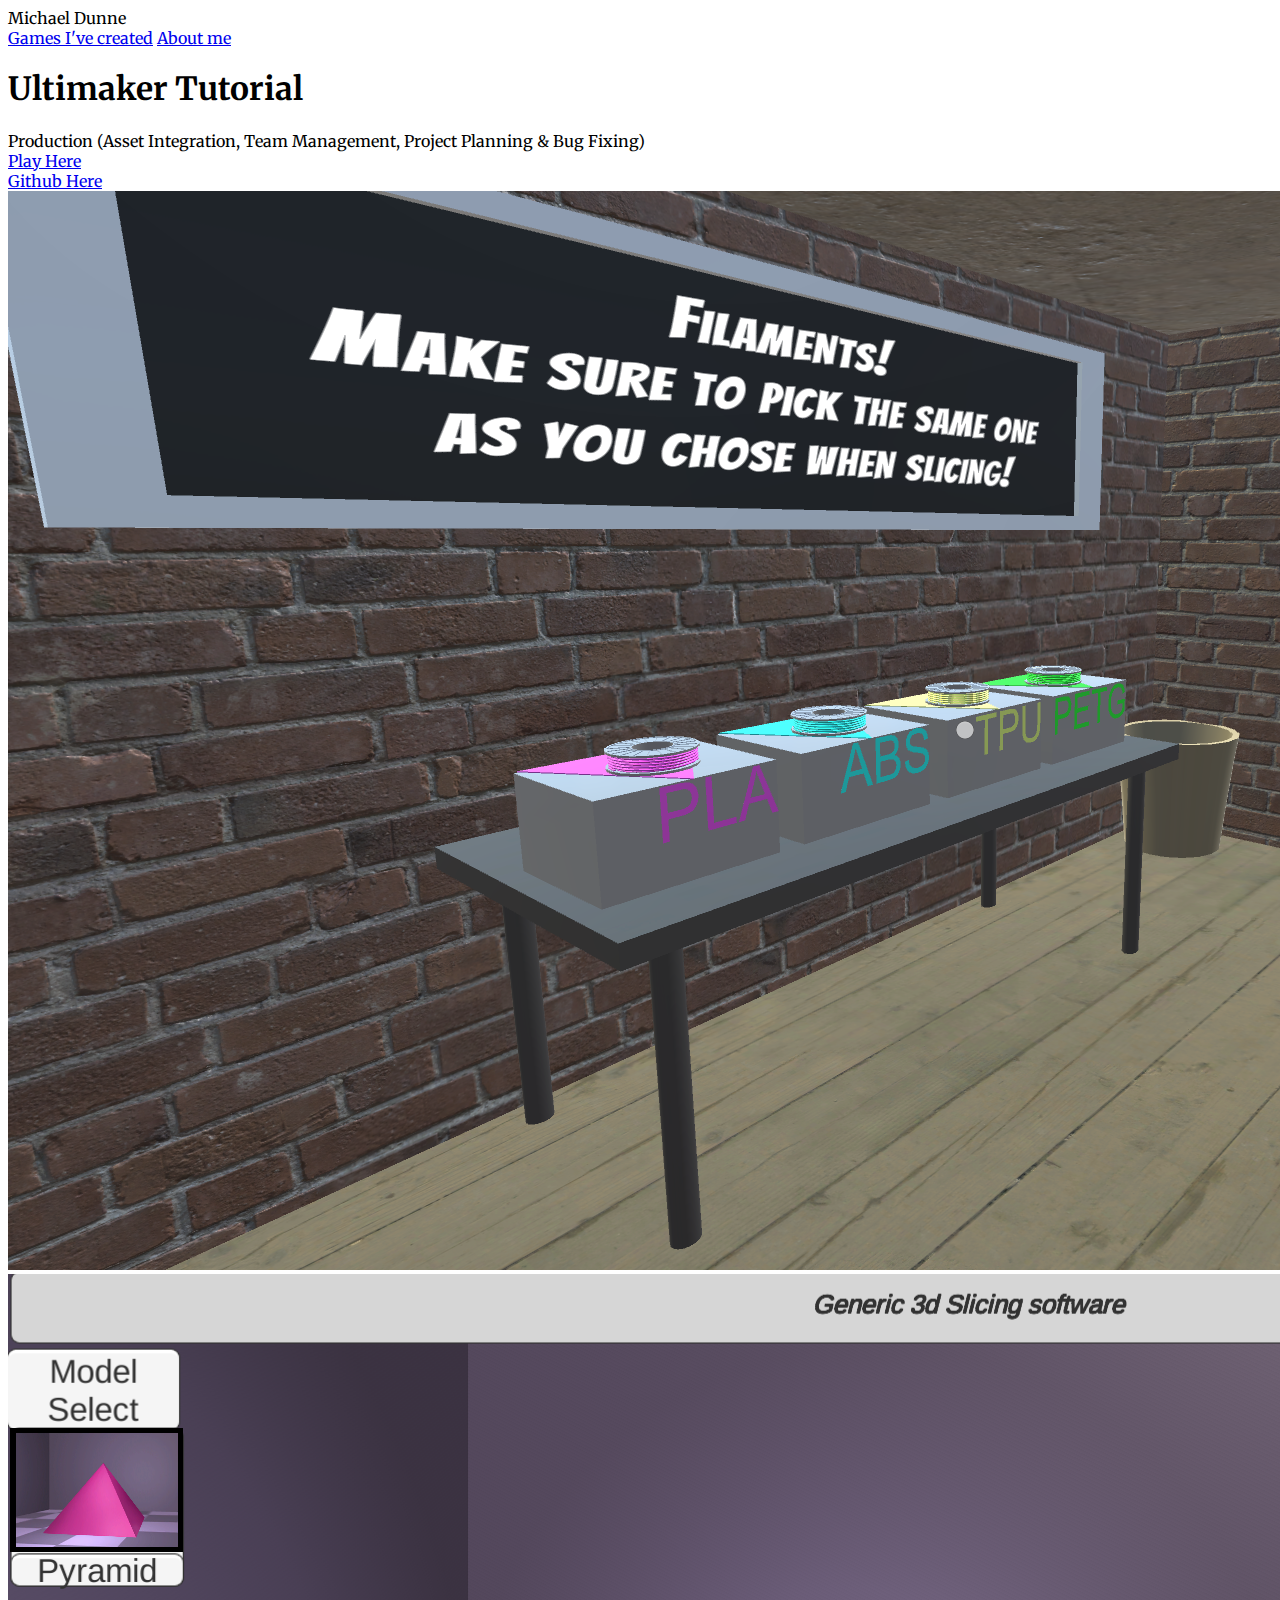
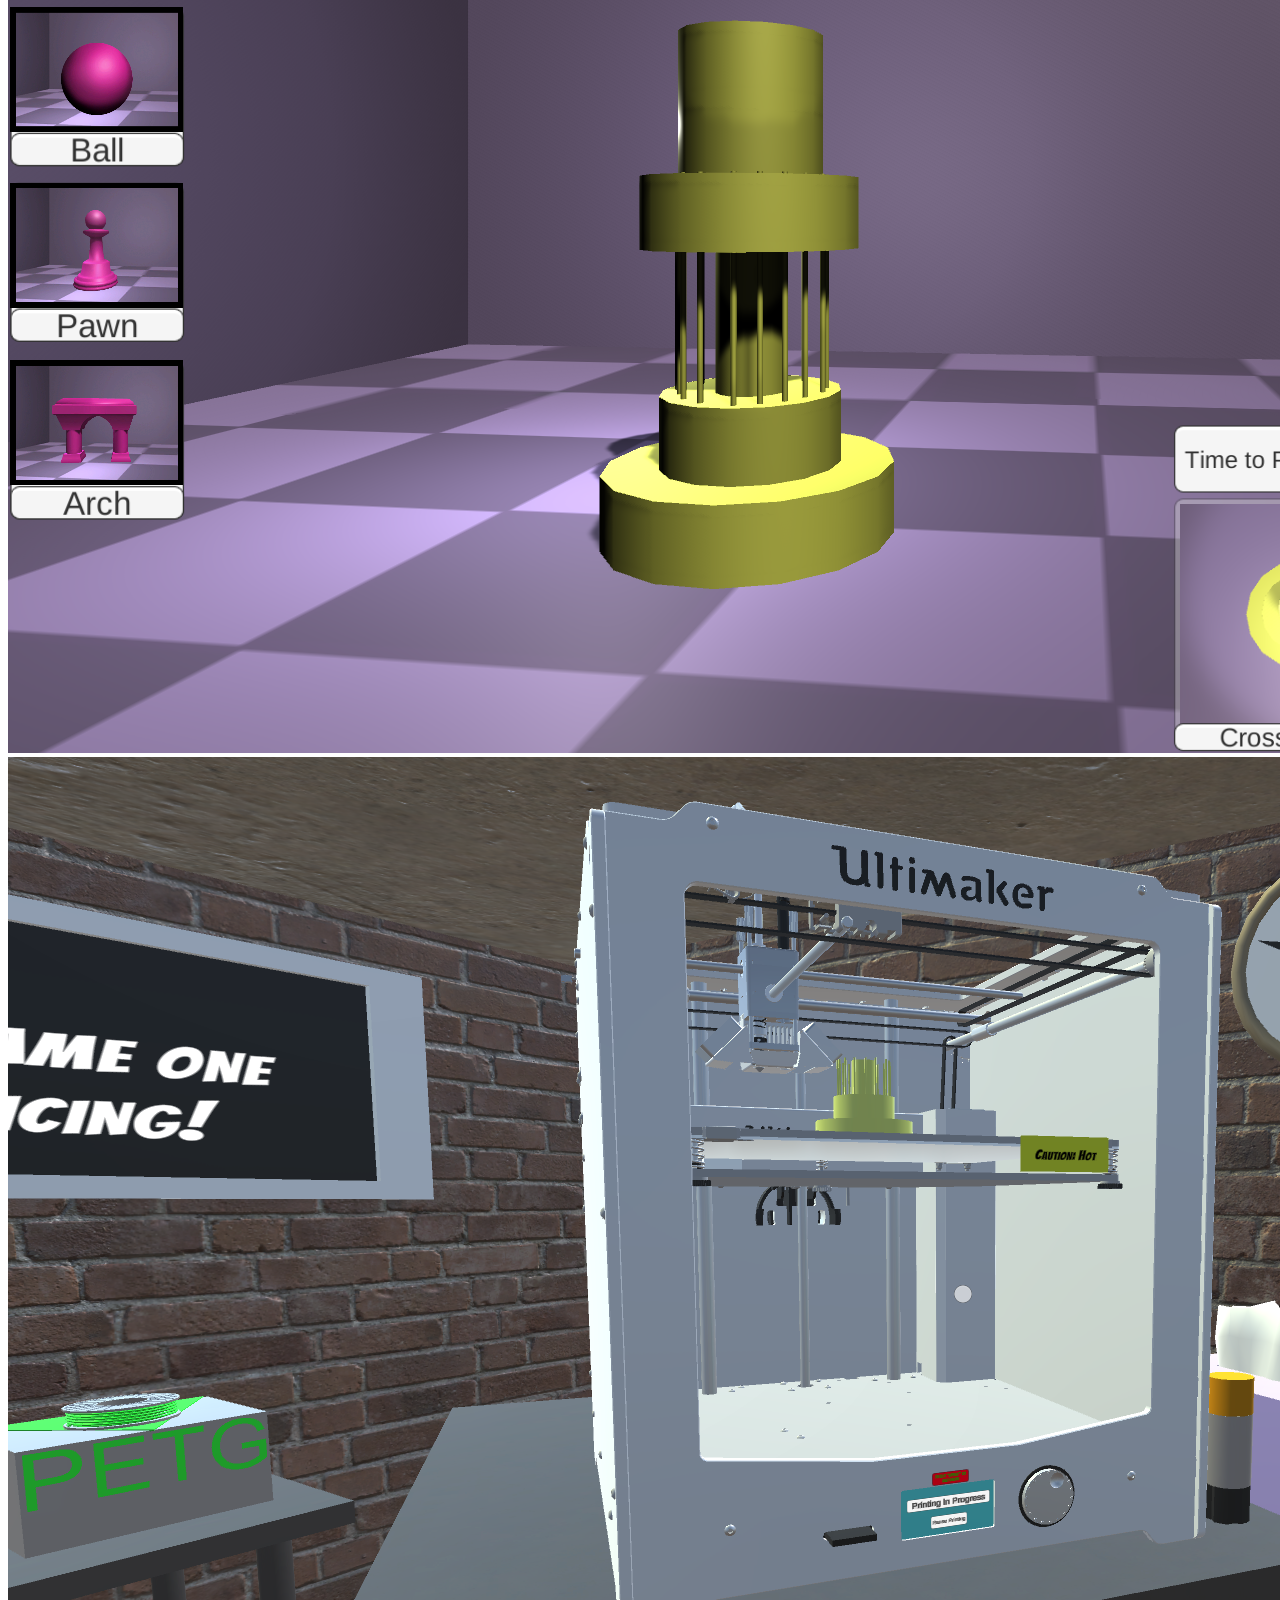
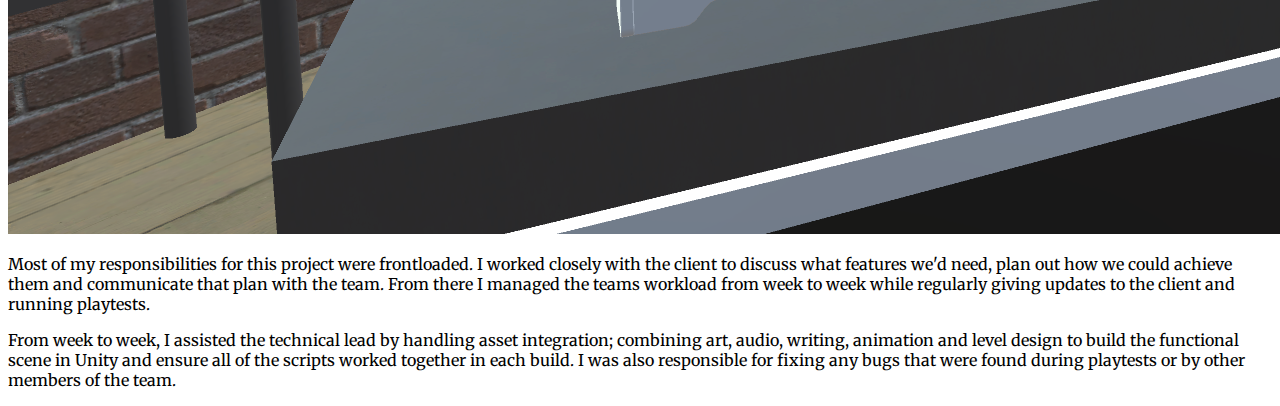
<file: Ultimaker_Tutorial.html>
<!DOCTYPE html>

<html>
<head>
<link rel="stylesheet" href="michael.css" />
<meta name="viewport" content="width=device-width, initial-scale=1" />
</head>
<body>
	<div class="vertical-flex">
		<div class="title">Michael Dunne</div>
		<div class="navbar">
			<a class="navbar-link" href="index.html">Games I've created</a>
			<a class="navbar-link" href="about.html">About me</a>
		</div>
		
		<h1 class="page-title">
			Ultimaker Tutorial
		</h1>
		<div class="subtitle">
			Production (Asset Integration, Team Management, Project Planning & Bug Fixing)
		</div>
		<div class="subtitle">
		<a class="more-info" href="https://michaeldunne.itch.io/3d-printer-tutorial">Play Here</a>
		</div>
		<div class="subtitle">
			<a class="more-info" href="https://github.com/Last-Ditch/Master">Github Here</a>
			</div>
		<div class="image-word-split">
			<div class="flex-25vw">
			<img class="in-page-sidebar-image" src="images\UltimakerTutorial\One.png">
			<img class="in-page-sidebar-image" src="images\UltimakerTutorial\Two.png">
			<img class="in-page-sidebar-image" src="images\UltimakerTutorial\Three.png">
			</div>
			<div class="flex-25vw">
				<div class="main-text">

<p>
Most of my responsibilities for this project were frontloaded. I worked closely with the client to discuss what features we'd need, plan out how we could achieve them and communicate that plan with the team. From there I managed the teams workload from week to week while regularly giving updates to the client and running playtests. 
</p><p>
From week to week, I assisted the technical lead by handling asset integration; combining art, audio, writing, animation and level design to build the functional scene in Unity and ensure all of the scripts worked together in each build. I was also responsible for fixing any bugs that were found during playtests or by other members of the team. 
</p>
				</div>
			</div>
		</div>
	</div>
</body>
</html>
</file>
<file: michael.css>
@import url("https://fonts.googleapis.com/css?family=Merriweather");

:root {
	--main-color: #424242;
	--secondary-color: #666666;
	--accent-color: #e91d63;
}

html {
    width: 100%;
}

body {
	/*background-color:; */
	font-family:"Merriweather";
}
</file>
